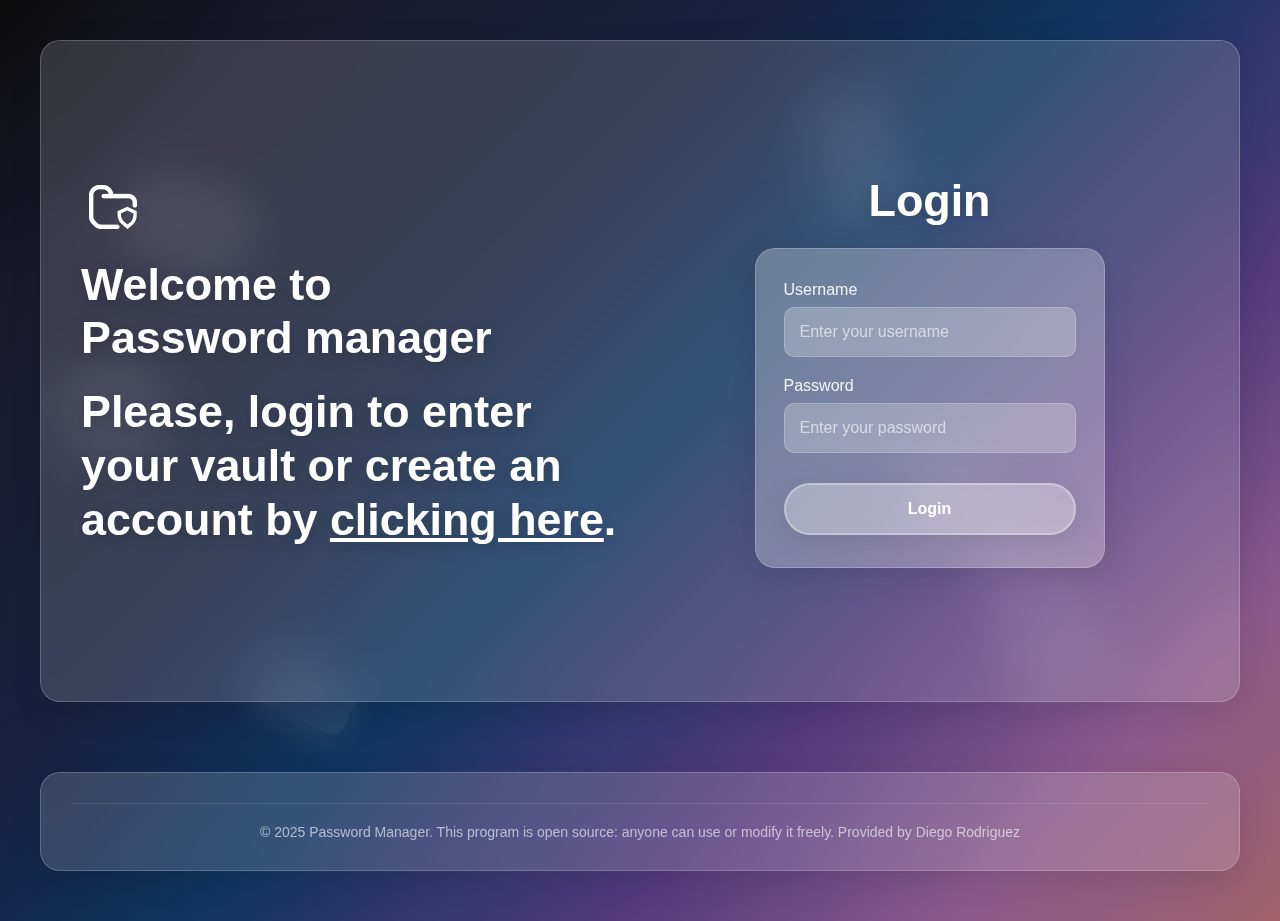
<file: frontend/pages/index.html>
<!DOCTYPE html>
<html lang="en">

<head>
    <meta charset="UTF-8">
    <meta name="viewport" content="width=device-width, initial-scale=1.0">
    <title>Login - Password Manager</title>
    <link rel="stylesheet" href="../assets/css/style.css">
</head>

<body>
    <div class="bg-shapes">
        <div class="shape"></div>
        <div class="shape"></div>
        <div class="shape"></div>
        <div class="shape"></div>
        <div class="shape"></div>
        <div class="shape"></div>
    </div>



    <!-- LOGIN PAGE -->
    <div id="home" class="page active">
        <div class="container">
            <div class="content-wrapper">
                <section class="hero glass">
                    <div class="hero-content">
                        <div class="logo-icon">
                        <img src="../assets/images/logo-password-manager-white.png" alt="Logo Password Manager" width="48" height="48" />
                        </div>
                        <br>
                        <h1>Welcome to<br>Password manager</h1>
                        <h1>Please, login to enter your vault or create an account by <a href="/register" style="color: inherit; text-decoration: underline; font-size: inherit;">clicking here</a>.</h1>
                    </div>
                    <div class="hero-content">
                        <div
                            style="display: flex; flex-direction: column; align-items: center; justify-content: center; min-height: 60vh;">
                            <h1 style="text-align: center;">Login</h1>
                            <form class="glass"
                                style="padding: 32px 28px; border-radius: 20px; box-shadow: 0 8px 32px rgba(0,0,0,0.12); max-width: 350px; margin: 0 auto; width: 100%;">
                                <div class="form-group">
                                    <label for="username">Username</label>
                                    <input type="text" id="username" name="username" placeholder="Enter your username"
                                        required class="vault-input" />
                                </div>
                                <div class="form-group">
                                    <label for="password">Password</label>
                                    <input type="password" id="password" name="password"
                                        placeholder="Enter your password" required class="vault-input" />
                                </div>
                                <button type="submit" class="cta-button glass"
                                    style="width: 100%; margin-top: 10px;">Login</button>
                            </form>
                        </div>
                    </div>
                </section>
            </div>
        </div>
    </div>

    <!-- SINGLE FOOTER -->
    <div id="footer">
        <div class="container">
            <footer class="glass">
                <div class="footer-content">
                    <div class="copyright">
                        &copy; 2025 Password Manager. This program is open source: anyone can use or modify it freely.
                        Provided by <a rel="nofollow" href="https://templatemo.com" target="_blank">Diego Rodriguez</a>
                    </div>
                </div>
            </footer>
        </div>
    </div>

    <script src="../assets/js/main.js"></script>
</body>

</html>
</file>
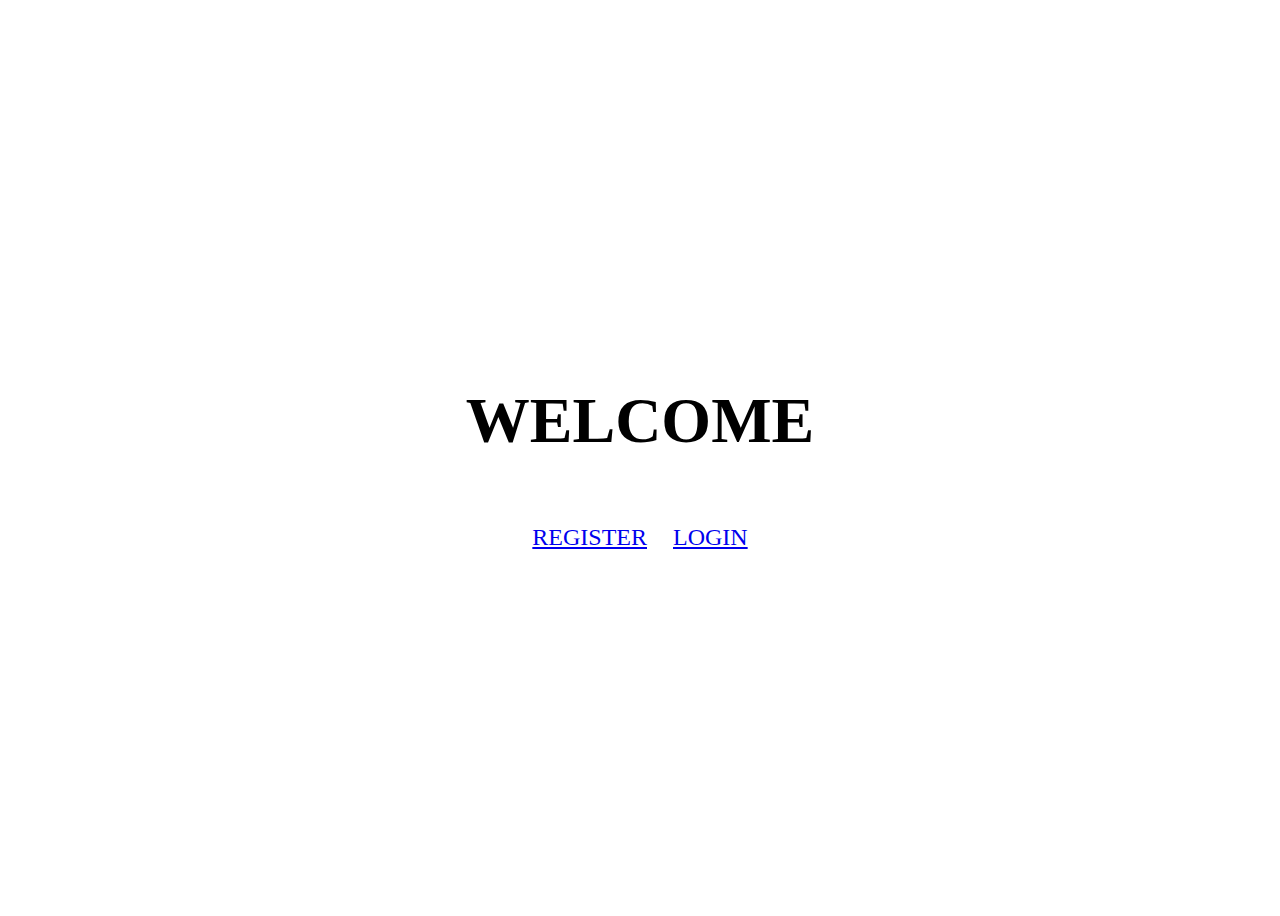
<file: frontend/templates/index.html>
<!DOCTYPE html>
<html lang="en">
<head>
    <meta charset="UTF-8">
    <meta name="viewport" content="width=device-width, initial-scale=1.0">
    <title>Home</title>
</head>
<body>
    <div style="display: flex; flex-direction: column; justify-content: center; align-items: center; height: 100vh;">
        <h1 style="font-size: 4em;">WELCOME</h1>
        <!-- sign in & login -->
        <p style="font-size: 1.5em;">
            <a href="/register" style="margin-right: 20px;">REGISTER</a>
            <a href="/login">LOGIN</a>
        </p>
    </div>
</body>
</html>
</file>
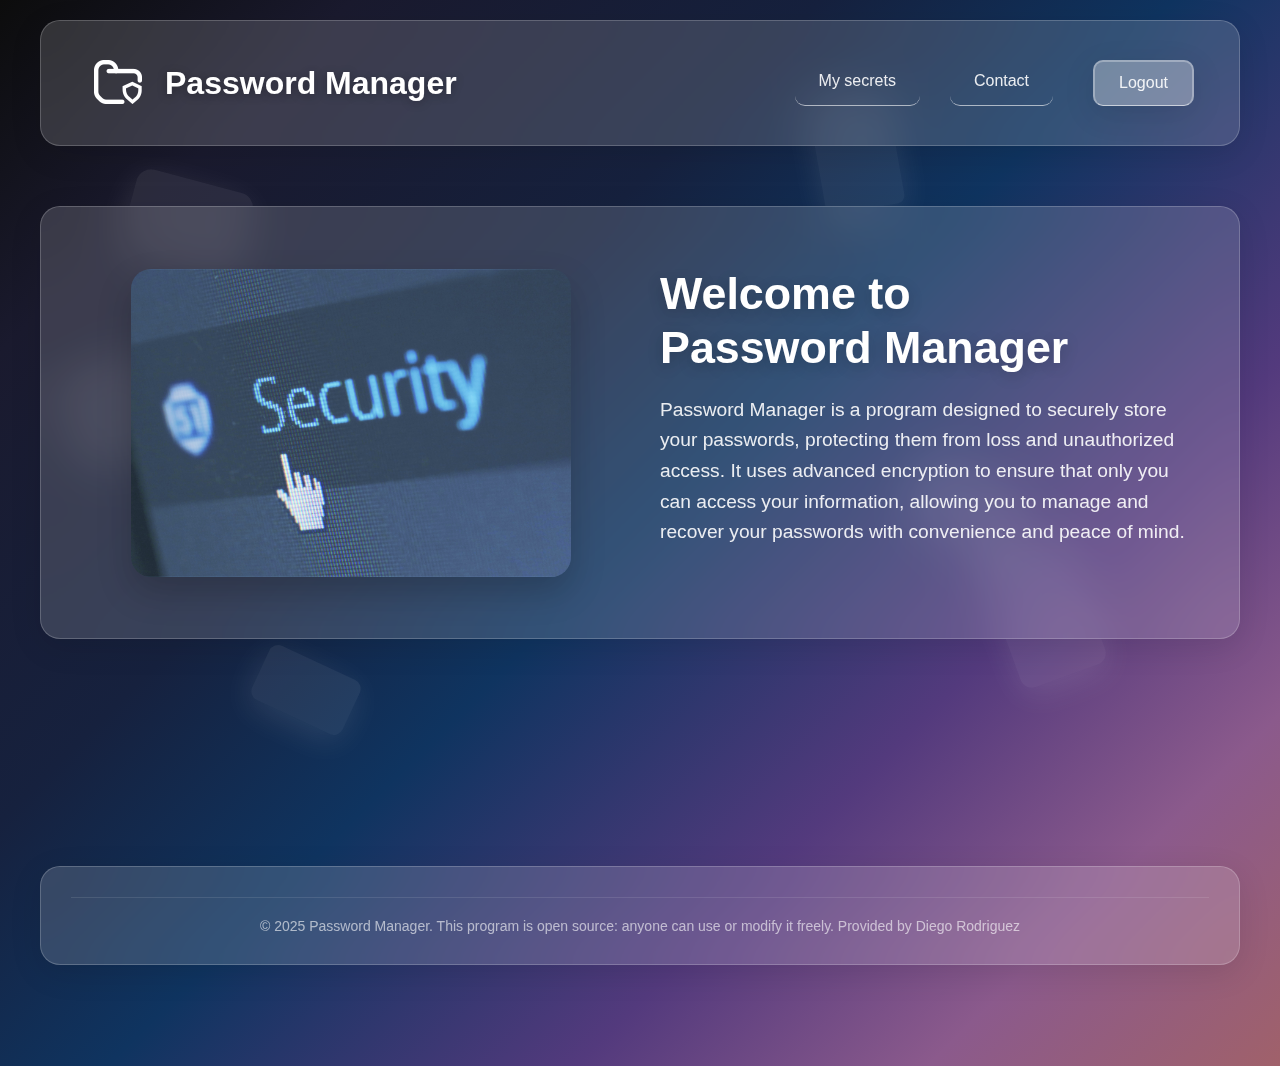
<file: frontend/pages/dashboard.html>
<!DOCTYPE html>
<html lang="en">

<head>
    <meta charset="UTF-8">
    <meta name="viewport" content="width=device-width, initial-scale=1.0">
    <title>Password Manager</title>
    <link rel="stylesheet" href="../assets/css/style.css">
</head>

<body>
    <div class="bg-shapes">
        <div class="shape"></div>
        <div class="shape"></div>
        <div class="shape"></div>
        <div class="shape"></div>
        <div class="shape"></div>
        <div class="shape"></div>
    </div>

    <!-- SINGLE NAVIGATION HEADER -->
    <header>
        <div class="container">
            <nav class="glass">
                <div class="logo" onclick="showPage('home')">
                    <div class="logo-icon">
                        <img src="../assets/images/logo-password-manager-white.png" alt="Logo Password Manager" width="48" height="48" />
                    </div>
                    <span>Password Manager</span>
                </div>
                <div class="nav-links">
                    <a href="#" onclick="showPage('about')">My secrets</a>
                    <a href="#" onclick="showPage('contact')">Contact</a>
                    <a href="#" class="cta-button glass" style="margin-left: 10px;" onclick="logout()">Logout</a>
                </div>
            </nav>
        </div>
    </header>

    <!-- HOME PAGE -->
    <div id="home" class="page active">
        <div class="container">
            <div class="content-wrapper">
                <section class="hero glass">
                    <div class="hero-image">
                        <img src="../assets/images/security_banner.jpg" alt="Modern Technology Interaction" />
                    </div>
                    <div class="hero-content">
                        <h1>Welcome to<br>Password Manager</h1>
                        <p>Password Manager is a program designed to securely store your passwords, protecting them from
                            loss and unauthorized access. It uses advanced encryption to ensure that only you can access
                            your information, allowing you to manage and recover your passwords with convenience and
                            peace of mind.</p>
                    </div>
                </section>
            </div>
        </div>
    </div>

    <!-- VAULT PAGE (MY SECRETS) -->
    <div id="about" class="page">
        <div class="container">
            <div class="content-wrapper">
                <section class="team-section">
                    <h2>Your Secrets</h2>
                    <div class="team-grid">
                        <div class="team-member glass">
                            <div class="team-avatar">🔑</div>
                            <div class="vault-description-group">
                                <h3>New Secret</h3>
                                <br>
                                <div class="form-group">
                                    <input type="text" id="vault-description" name="vault-description"
                                        placeholder="Enter vault description..." class="glass vault-input" />
                                </div>
                            </div>
                            <div class="form-group">
                                <input type="password" id="vault-secret-password" name="vault-secret-password"
                                    placeholder="Secret key" class="glass vault-input" />
                            </div>
                            <button type="submit" class="cta-button glass" style="margin-top: 10px;">Submit</button>
                        </div>
                        <div class="team-member glass">
                            <div class="team-avatar">🏦</div>
                            <div class="vault-description-group">
                                <h3>Banco do Brasil</h3>
                                <br>
                                <div class="form-group">
                                    <input type="text" id="bank-description" name="bank-description"
                                        value="Senha do banco do brasil" readonly class="glass vault-input" />
                                </div>
                            </div>
                            <div class="form-group">
                                <input type="password" id="bank-password" name="bank-password" value="minhaSenha123"
                                    readonly class="glass vault-input" />
                            </div>
                            <button type="button" class="cta-button glass" style="margin-top: 10px;"
                                onclick="toggleBankPassword()">Mostrar senha</button>
                        </div>
                        <div class="team-member glass">
                            <div class="team-avatar">🌐</div>
                            <div class="vault-description-group">
                                <h3>Facebook</h3>
                                <br>
                                <div class="form-group">
                                    <input type="text" id="facebook-description" name="facebook-description"
                                        value="Senha do Facebook" readonly class="glass vault-input" />
                                </div>
                            </div>
                            <div class="form-group">
                                <input type="password" id="facebook-password" name="facebook-password"
                                    value="minhaSenha123" readonly class="glass vault-input" />
                            </div>
                            <button type="button" class="cta-button glass" style="margin-top: 10px;"
                                onclick="toggleFacebookPassword()">Mostrar senha</button>
                        </div>
                    </div>
                </section>
            </div>
        </div>
    </div>

    <!-- CONTACT PAGE -->
    <div id="contact" class="page">
        <div class="container">
            <div class="content-wrapper">
                <section class="contact-grid">
                    <div class="contact-form glass">
                        <h2>Get In Touch</h2>
                        <form>
                            <div class="form-group">
                                <label for="name">Full Name</label>
                                <input type="text" id="name" name="name" placeholder="Enter your full name" required>
                            </div>
                            <div class="form-group">
                                <label for="email">Email Address</label>
                                <input type="email" id="email" name="email" placeholder="Enter your email" required>
                            </div>
                            <div class="form-group">
                                <label for="subject">Subject</label>
                                <input type="text" id="subject" name="subject" placeholder="What's this about?">
                            </div>
                            <div class="form-group">
                                <label for="message">Message</label>
                                <textarea id="message" name="message" placeholder="Tell us about your project..."
                                    required></textarea>
                            </div>
                            <button type="submit" class="cta-button">Send Message</button>
                        </form>
                    </div>

                    <div class="contact-info glass">
                        <h2>Contact Information</h2>

                        <div class="contact-item">
                            <div class="contact-item-icon">📧</div>
                            <div class="contact-item-text">
                                <h4>Email</h4>
                                <p>diego.rodriguez.backend@gmail.com</p>
                            </div>
                        </div>

                        <div class="contact-item">
                            <div class="contact-item-icon">📞</div>
                            <div class="contact-item-text">
                                <h4>Phone</h4>
                                <p>+55 11 9 7314 8635</p>
                            </div>
                        </div>
                    </div>
                </section>
            </div>
        </div>
    </div>

    <!-- SINGLE FOOTER -->
    <div id="footer">
        <div class="container">
            <footer class="glass">
                <div class="footer-content">
                    <div class="copyright">
                        &copy; 2025 Password Manager. This program is open source: anyone can use or modify it freely.
                        Provided by <a rel="nofollow" href="https://templatemo.com" target="_blank">Diego Rodriguez</a>
                    </div>
                </div>
            </footer>
        </div>
    </div>

    <script src="../assets/js/main.js"></script>
</body>

</html>
</file>
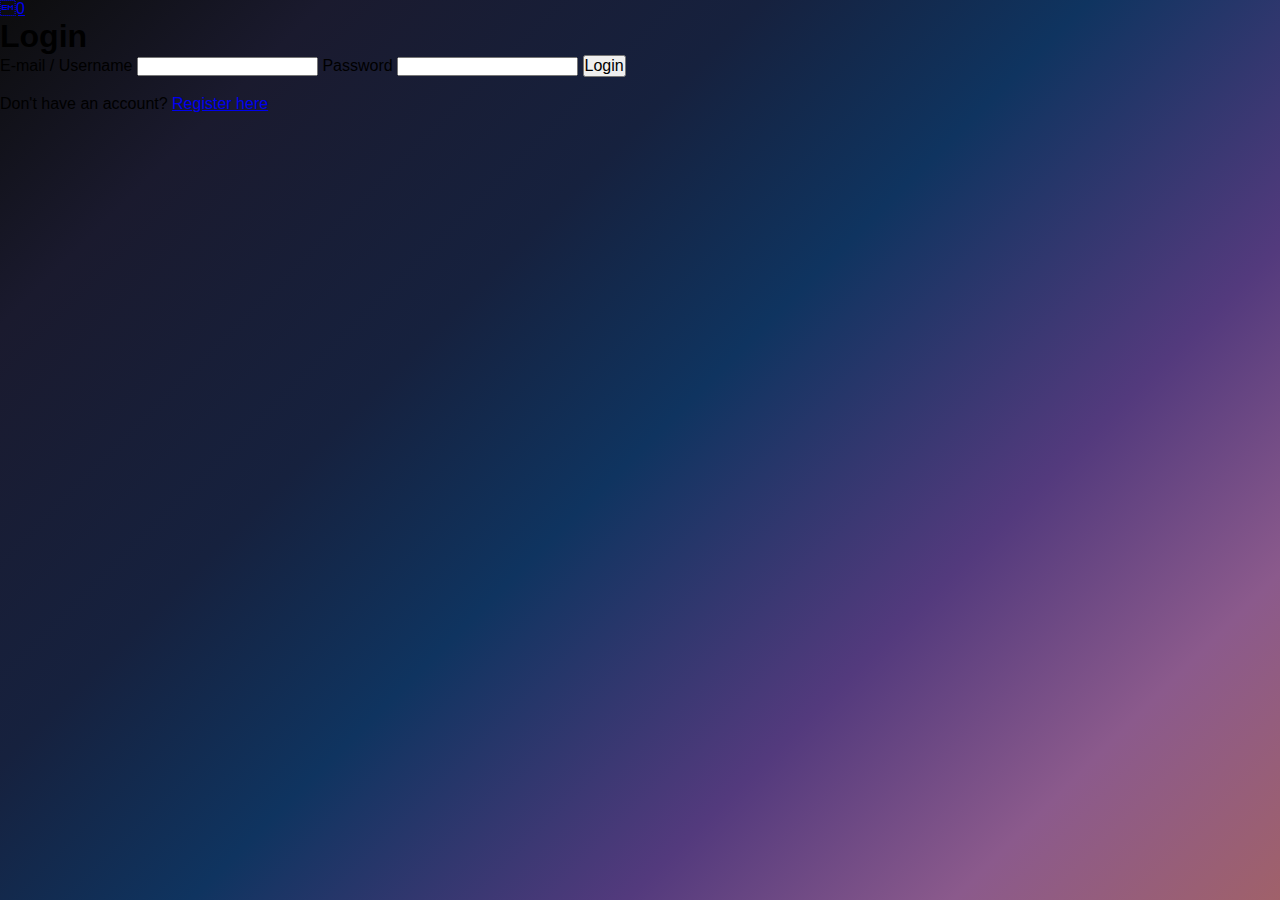
<file: frontend/pages/login.html>
<!DOCTYPE html>
<html lang="en">

<head>
    <meta charset="UTF-8">
    <meta name="viewport" content="width=device-width, initial-scale=1.0">
    <title>Login | Password Manager</title>
    <link rel="stylesheet" href="../assets/css/style.css">
</head>

<body>
    <main class="auth-container">
        <a href="index.html" class="app-btn app-btn--icon return-btn" title="Return to Homepage"
            aria-label="Return to Homepage">0</a>
        <h1 class="app-title">Login</h1>
        <form class="auth-form" id="loginForm" autocomplete="off">
            <label for="email" class="auth-label">E-mail / Username</label>
            <input type="text" id="email" name="email" class="auth-input" required autocomplete="username">

            <label for="password" class="auth-label">Password</label>
            <input type="password" id="password" name="password" class="auth-input" required
                autocomplete="current-password">

            <button type="submit" class="app-btn app-btn--primary auth-submit">Login</button>
            <br>
            <br>
            <label class="auth-info">Don't have an account? <a href="register.html" class="auth-link">Register
                    here</a></label>
        </form>
    </main>
    <script src="../assets/js/main.js"></script>
</body>

</html>
</file>
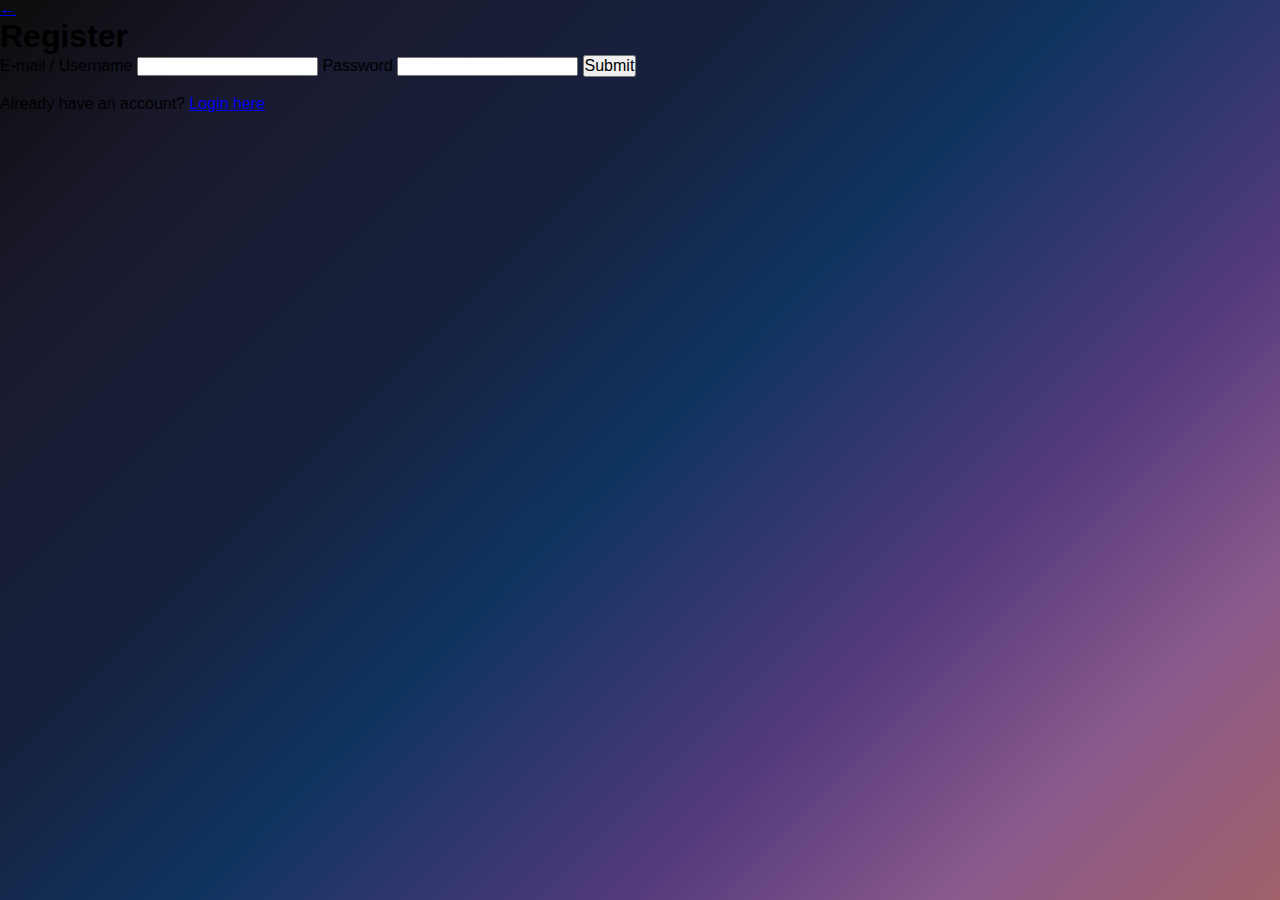
<file: frontend/pages/register.html>
<!DOCTYPE html>
<html lang="en">

<head>
    <meta charset="UTF-8">
    <meta name="viewport" content="width=device-width, initial-scale=1.0">
    <title>Register | Password Manager</title>
    <link rel="stylesheet" href="../assets/css/style.css">
</head>
    <body>
    <main class="auth-container">
        <a href="index.html" class="app-btn app-btn--icon return-btn" title="Return to Homepage"
            aria-label="Return to Homepage">←</a>
        <h1 class="app-title">Register</h1>
        <form class="auth-form" autocomplete="off">
            <label for="email" class="auth-label">E-mail / Username</label>
            <input type="text" id="email" name="email" class="auth-input" required autocomplete="username">

            <label for="password" class="auth-label">Password</label>
            <input type="password" id="password" name="password" class="auth-input" required
                autocomplete="current-password">

            <button type="submit" class="app-btn app-btn--primary auth-submit">Submit</button>
            <br>
            <br>
            <label class="auth-info">Already have an account? <a href="login.html" class="auth-link">Login
                    here</a></label>
        </form>
    </main>
</body>
</head>
</html>
</file>
<file: frontend/assets/css/style.css>
/* Password Manager - Optimized CSS for Dashboard */
@charset "utf-8";

/* ===== RESET AND BASE STYLES ===== */
* {
    margin: 0;
    padding: 0;
    box-sizing: border-box;
}

body {
    font-family: "Segoe UI", Tahoma, Geneva, Verdana, sans-serif;
    background: linear-gradient(
        135deg,
        #0c0c0c 0%,
        #1a1a2e 15%,
        #16213e 35%,
        #0f3460 50%,
        #533a7d 70%,
        #8b5a8c 85%,
        #a0616a 100%
    );
    min-height: 100vh;
    overflow-x: hidden;
}

/* ===== ANIMATED BACKGROUND SHAPES ===== */
.bg-shapes {
    position: fixed;
    top: 0;
    left: 0;
    width: 100%;
    height: 100%;
    z-index: -1;
    overflow: hidden;
}

.shape {
    position: absolute;
    background: rgba(255, 255, 255, 0.08);
    animation: float 6s ease-in-out infinite;
    box-shadow: 0 8px 32px rgba(255, 255, 255, 0.1);
}

.shape:nth-child(1) {
    width: 120px;
    height: 80px;
    border-radius: 15px;
    top: 20%;
    left: 10%;
    animation-delay: 0s;
    transform: rotate(15deg);
}

.shape:nth-child(2) {
    width: 90px;
    height: 140px;
    border-radius: 12px;
    top: 60%;
    right: 15%;
    animation-delay: 2s;
    transform: rotate(-20deg);
}

.shape:nth-child(3) {
    width: 100px;
    height: 60px;
    border-radius: 10px;
    bottom: 20%;
    left: 20%;
    animation-delay: 4s;
    transform: rotate(25deg);
}

.shape:nth-child(4) {
    width: 80px;
    height: 120px;
    border-radius: 8px;
    top: 10%;
    right: 30%;
    animation-delay: 1s;
    transform: rotate(-10deg);
}

.shape:nth-child(5) {
    width: 110px;
    height: 70px;
    border-radius: 14px;
    bottom: 40%;
    right: 20%;
    animation-delay: 3s;
    transform: rotate(30deg);
}

.shape:nth-child(6) {
    width: 95px;
    height: 95px;
    border-radius: 20px;
    top: 40%;
    left: 5%;
    animation-delay: 5s;
    transform: rotate(-15deg);
}

@keyframes float {
    0%, 100% {
        transform: translateY(0px) rotate(var(--start-rotation, 0deg));
    }
    50% {
        transform: translateY(-20px) rotate(calc(var(--start-rotation, 0deg) + 180deg));
    }
}

/* ===== GLASS MORPHISM EFFECTS ===== */
.glass {
    background: rgba(255, 255, 255, 0.15);
    backdrop-filter: blur(20px);
    border: 1px solid rgba(255, 255, 255, 0.2);
    border-radius: 20px;
    box-shadow: 0 8px 32px rgba(0, 0, 0, 0.1);
    transition: all 0.3s ease;
    position: relative;
    overflow: hidden;
}

.glass:hover {
    background: rgba(255, 255, 255, 0.2);
    transform: translateY(-5px);
    box-shadow: 0 15px 45px rgba(0, 0, 0, 0.15);
}

/* ===== LAYOUT CONTAINERS ===== */
.container {
    max-width: 1200px;
    margin: 0 auto;
}

/* ===== HEADER AND NAVIGATION ===== */
header {
    padding: 20px;
}

nav {
    display: flex;
    justify-content: space-between;
    align-items: center;
    padding: 30px 45px;
}

.logo {
    font-size: 32px;
    font-weight: bold;
    color: white;
    text-shadow: 0 2px 10px rgba(0, 0, 0, 0.3);
    display: flex;
    align-items: center;
    gap: 15px;
    cursor: pointer;
}

.logo-icon {
    width: 64px;
    height: 64px;
    display: flex;
    align-items: center;
    justify-content: center;
}

.logo-icon svg {
    width: 100%;
    height: 100%;
    filter: drop-shadow(0 2px 8px rgba(0, 0, 0, 0.3));
    transition: all 0.3s ease;
}

.logo:hover .logo-icon svg {
    transform: scale(1.1) translateY(-2px);
    filter: drop-shadow(0 4px 12px rgba(255, 255, 255, 0.4));
}

.nav-links {
    display: flex;
    gap: 30px;
}

.nav-links a {
    color: rgba(255, 255, 255, 0.9);
    text-decoration: none;
    font-weight: 500;
    transition: all 0.3s ease;
    padding: 12px 24px 13px 24px;
    border-radius: 10px;
    cursor: pointer;
    font-size: 16px;
    border-bottom: 1px solid rgba(255, 255, 255, 0.6);
}

.nav-links a:hover,
.nav-links a.active {
    color: white;
    background: rgba(255, 255, 255, 0.1);
    text-shadow: 0 0 10px rgba(255, 255, 255, 0.5);
}

/* ===== PAGE SYSTEM ===== */
.page {
    display: none;
    min-height: 100vh;
    padding: 40px 20px 20px;
}

.page.active {
    display: block;
}

.content-wrapper {
    min-height: calc(100vh - 300px);
}

/* ===== HERO SECTION (HOME PAGE) ===== */
.hero {
    display: grid;
    grid-template-columns: 1fr 1fr;
    gap: 40px;
    align-items: center;
    padding: 60px 40px;
    margin-bottom: 40px;
}

.hero-image {
    display: flex;
    justify-content: center;
    align-items: center;
}

.hero-image img {
    width: 100%;
    max-width: 440px;
    height: auto;
    border-radius: 20px;
    box-shadow: 0 15px 35px rgba(0, 0, 0, 0.2);
}

.hero-content {
    text-align: left;
}

.hero h1 {
    font-size: 2.8rem;
    color: white;
    margin-bottom: 20px;
    text-shadow: 0 4px 15px rgba(0, 0, 0, 0.2);
    line-height: 1.2;
}

.hero p {
    font-size: 1.2rem;
    color: rgba(255, 255, 255, 0.9);
    margin-bottom: 30px;
    line-height: 1.6;
}

/* ===== BUTTONS ===== */
.cta-button {
    display: inline-block;
    padding: 15px 40px;
    background: rgba(255, 255, 255, 0.2);
    color: white;
    text-decoration: none;
    border-radius: 50px;
    font-weight: 600;
    font-family: "Segoe UI", Tahoma, Geneva, Verdana, sans-serif;
    transition: all 0.3s ease;
    border: 2px solid rgba(255, 255, 255, 0.3);
    cursor: pointer;
}

.cta-button:hover {
    background: rgba(255, 255, 255, 0.3);
    transform: translateY(-3px);
    box-shadow: 0 10px 25px rgba(0, 0, 0, 0.2);
}

button[type="submit"] {
    font-family: inherit;
    font-size: 16px;
}

/* ===== TEAM SECTION (VAULT - MY SECRETS) ===== */
.team-section {
    margin-bottom: 60px;
}

.team-section h2 {
    font-size: 2.5rem;
    color: white;
    text-align: center;
    margin-bottom: 50px;
    text-shadow: 0 2px 10px rgba(0, 0, 0, 0.3);
}

.team-grid {
    display: grid;
    grid-template-columns: repeat(3, 1fr);
    gap: 30px;
}

.team-member {
    padding: 40px 30px;
    text-align: center;
    color: white;
    transition: all 0.3s ease;
}

.team-member:hover {
    transform: translateY(-10px);
}

.team-avatar {
    width: 120px;
    height: 120px;
    background: rgba(255, 255, 255, 0.2);
    border-radius: 50%;
    margin: 0 auto 20px;
    display: flex;
    align-items: center;
    justify-content: center;
    font-size: 48px;
    backdrop-filter: blur(10px);
    border: 3px solid rgba(255, 255, 255, 0.3);
    transition: all 0.3s ease;
}

.team-member:hover .team-avatar {
    border-color: rgba(255, 255, 255, 0.5);
    transform: scale(1.05);
    background: rgba(255, 255, 255, 0.25);
}

.team-member h3 {
    font-size: 1.4rem;
    margin-bottom: 8px;
    color: white;
}

/* ===== FORM ELEMENTS ===== */
.form-group {
    margin-bottom: 20px;
}

.form-group label {
    display: block;
    color: rgba(255, 255, 255, 0.9);
    margin-bottom: 8px;
    font-weight: 500;
}

.form-group input,
.form-group textarea {
    width: 100%;
    padding: 15px;
    background: rgba(255, 255, 255, 0.1);
    border: 1px solid rgba(255, 255, 255, 0.2);
    border-radius: 10px;
    color: white;
    font-size: 16px;
    font-family: "Segoe UI", Tahoma, Geneva, Verdana, sans-serif;
    backdrop-filter: blur(10px);
    transition: all 0.3s ease;
}

.form-group input:focus,
.form-group textarea:focus {
    outline: none;
    background: rgba(255, 255, 255, 0.15);
    border-color: rgba(255, 255, 255, 0.4);
    box-shadow: 0 0 20px rgba(255, 255, 255, 0.1);
}

.form-group input::placeholder,
.form-group textarea::placeholder {
    color: rgba(255, 255, 255, 0.6);
}

.form-group textarea {
    height: 120px;
    resize: vertical;
    line-height: 1.5;
}

/* ===== VAULT SPECIFIC STYLES ===== */
/* .vault-input inherits from .form-group input */
/* .vault-description-group is a container for vault descriptions */

/* ===== CONTACT PAGE ===== */
.contact-grid {
    display: grid;
    grid-template-columns: 1fr 1fr;
    gap: 40px;
    margin-bottom: 40px;
}

.contact-form {
    padding: 40px;
}

.contact-form h2 {
    color: white;
    font-size: 2rem;
    margin-bottom: 30px;
    text-shadow: 0 2px 10px rgba(0, 0, 0, 0.3);
}

.contact-info {
    padding: 40px;
    color: white;
}

.contact-info h2 {
    font-size: 2rem;
    margin-bottom: 30px;
    text-shadow: 0 2px 10px rgba(0, 0, 0, 0.3);
}

.contact-item {
    display: flex;
    align-items: center;
    margin-bottom: 25px;
}

.contact-item-icon {
    width: 40px;
    height: 40px;
    background: rgba(255, 255, 255, 0.2);
    border-radius: 10px;
    display: flex;
    align-items: center;
    justify-content: center;
    margin-right: 15px;
    font-size: 18px;
}

.contact-item-text h4 {
    color: white;
    margin-bottom: 5px;
}

.contact-item-text p {
    color: rgba(255, 255, 255, 0.8);
}

/* ===== FOOTER ===== */
#footer {
    margin-top: 30px;
    padding: 30px 0;
}

.footer-content {
    padding: 30px;
    text-align: center;
    color: rgba(255, 255, 255, 0.8);
}

.copyright {
    font-size: 14px;
    color: rgba(255, 255, 255, 0.6);
    border-top: 1px solid rgba(255, 255, 255, 0.1);
    padding-top: 20px;
}

.copyright a {
    color: rgba(255, 255, 255, 0.6);
    text-decoration: none;
}

/* ===== RESPONSIVE DESIGN ===== */
@media (max-width: 1024px) {
    .team-grid {
        grid-template-columns: repeat(2, 1fr);
    }
}

@media (max-width: 768px) {
    .page {
        padding: 30px 20px 20px;
    }
    
    .content-wrapper {
        min-height: auto;
    }
    
    .hero {
        grid-template-columns: 1fr;
        text-align: center;
        gap: 20px;
    }
    
    .hero-content {
        text-align: center;
    }
    
    .hero h1 {
        font-size: 2.5rem;
    }
    
    nav {
        flex-direction: column;
        gap: 20px;
        padding: 20px 30px;
    }
    
    .nav-links {
        gap: 15px;
        justify-content: center;
        flex-direction: column;
        align-items: center;
    }
    
    .nav-links a {
        display: block;
        text-align: center;
        width: 100%;
        max-width: 200px;
        font-size: 14px;
        padding: 10px 20px;
    }
    
    .contact-grid {
        grid-template-columns: 1fr;
    }
    
    .team-grid {
        grid-template-columns: 1fr;
        gap: 20px;
    }
    
    button[type="submit"] {
        width: 100%;
    }
    
    .logo-icon {
        width: 40px;
        height: 40px;
    }
    
    .logo {
        font-size: 22px;
    }
}
</file>
